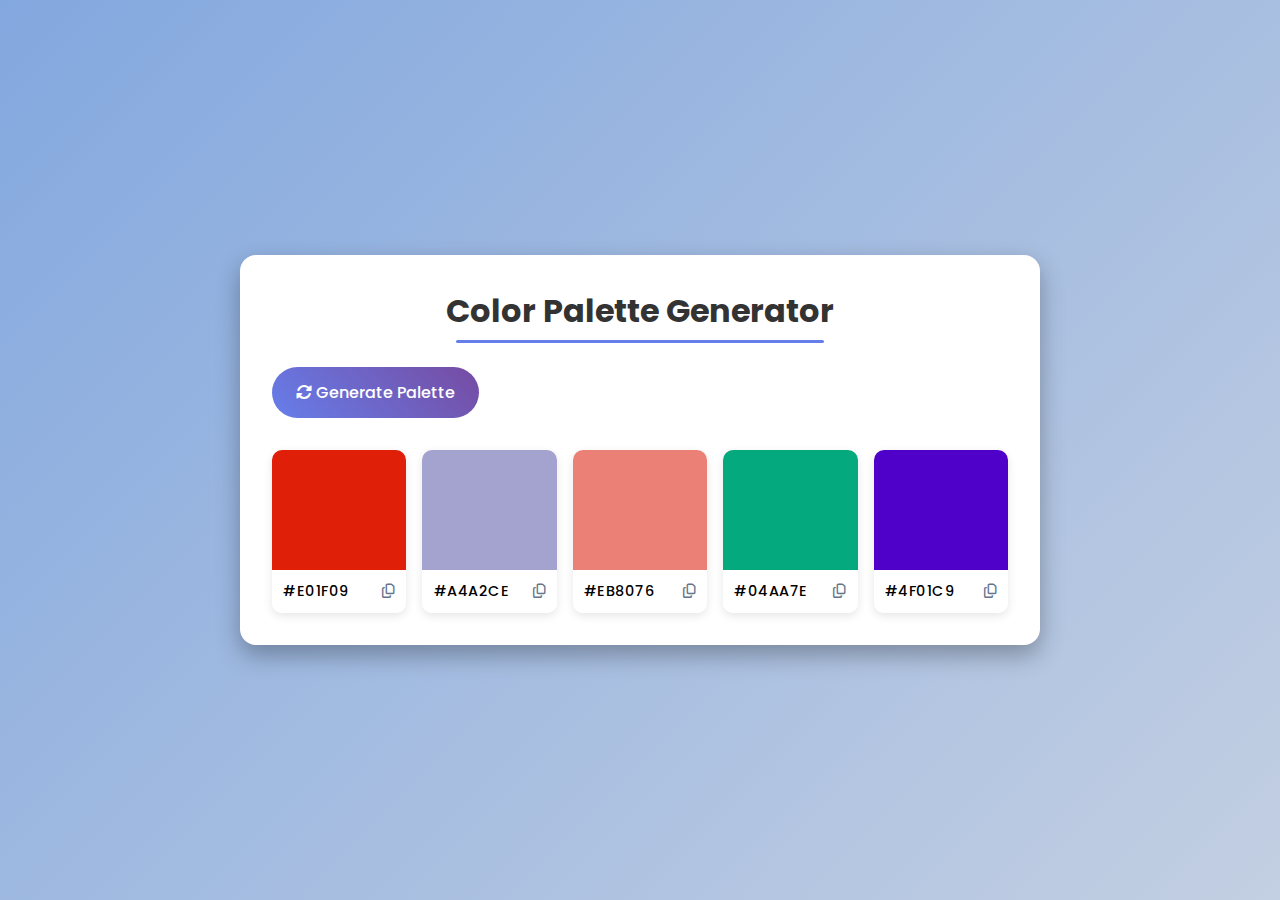
<file: Color Palette/index.html>
<!DOCTYPE html>
<html>
<head>
    <meta charset="UTF-8" />
    <title>Color Palette Generator</title>
    <link rel="stylesheet" href="style.css">
    <link rel="stylesheet" href="https://cdnjs.cloudflare.com/ajax/libs/font-awesome/6.7.2/css/all.min.css" integrity="sha512-Evv84Mr4kqVGRNSgIGL/F/aIDqQb7xQ2vcrdIwxfjThSH8CSR7PBEakCr51Ck+w+/U6swU2Im1vVX0SVk9ABhg==" crossorigin="anonymous" referrerpolicy="no-referrer" />
</head>
<body>
    <div class="main-container">
        <h1>Color Palette Generator</h1>

        <button id="generate-btn">
            <i class="fas fa-sync-alt"></i>
            Generate Palette
        </button>

        <div class="colors-container">
            
            <!--Color box 1-->
            <div class="color-box">
                <div class="color" style="background-color: #e1f5fe;"></div>
                <div class="color-info">
                    <span class="hex-value">#E1F5FE</span>
                    <i class="far fa-copy copy-btn" title="Copy to clipboard"></i>
                </div>
            </div>

            <!--Color box 2-->
            <div class="color-box">
                <div class="color" style="background-color: #b3e5fc;"></div>
                <div class="color-info">
                    <span class="hex-value">#B3E5FC</span>
                    <i class="far fa-copy copy-btn" title="Copy to clipboard"></i>
                </div>
            </div>

            <!--Color box 3-->
            <div class="color-box">
                <div class="color" style="background-color: #81d4fa;"></div>
                <div class="color-info">
                    <span class="hex-value">#81D4FA</span>
                    <i class="far fa-copy copy-btn" title="Copy to clipboard"></i>
                </div>
            </div>

            <!--Color box 4-->
            <div class="color-box">
                <div class="color" style="background-color: #4fc3f7;"></div>
                <div class="color-info">
                    <span class="hex-value">#4FC3F7</span>
                    <i class="far fa-copy copy-btn" title="Copy to clipboard"></i>
                </div>
            </div>

            <!--Color box 5-->
            <div class="color-box">
                <div class="color" style="background-color: #29b6f6;"></div>
                <div class="color-info">
                    <span class="hex-value">#29B6F6</span>
                    <i class="far fa-copy copy-btn" title="Copy to clipboard"></i>
                </div>
            </div>


        </div>

    </div>



    <script src="script.js"></script>
</body>
</html>
</file>
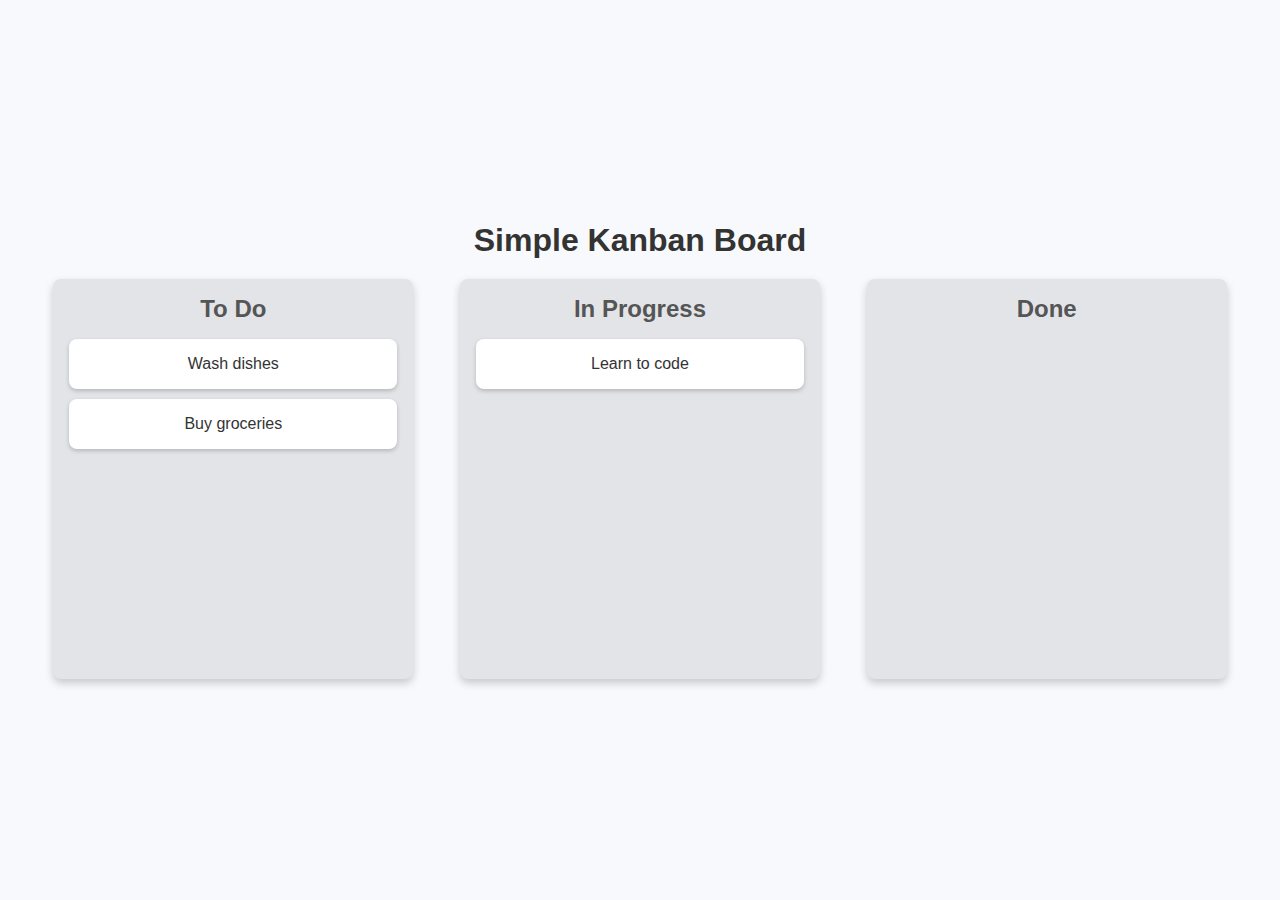
<file: Drag-N-Drop/index.html>
<!DOCTYPE html>
<html>
<head>
    <meta charset="UTF-8" />
    <title>Kanban board</title>
    <link rel="stylesheet" href="style.css">
</head>
<body>
     <div class="container">
        <h1>Simple Kanban Board</h1>
        
        <div class="board">
            <!--List 1-->
            <div class="list" id="list1">
                <h2>To Do</h2>
                <div class="card" draggable="true" id="card1">Wash dishes</div>
                <div class="card" draggable="true" id="card2">Buy groceries</div>
            </div>

            <!--List 2-->
            <div class="list" id="list2">
                <h2>In Progress</h2>
                <div class="card" draggable="true" id="card3">Learn to code</div>
            </div>

            <!--List 3-->
            <div class="list" id="list3">
                <h2>Done</h2>
            </div>
        </div>
     </div>

    <script src="script.js"></script>
</body>
</html>
</file>
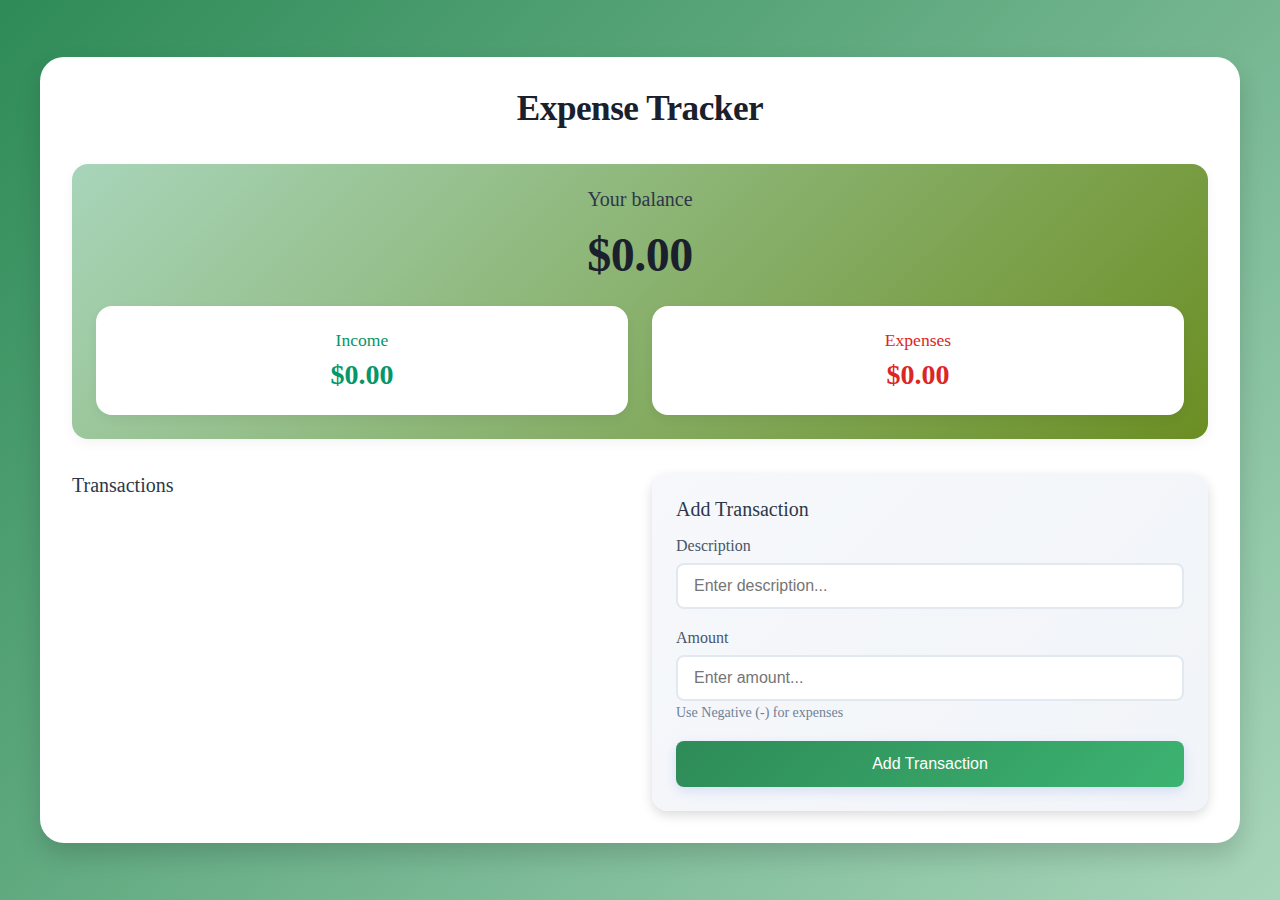
<file: Expense Tracker/index.html>
<!DOCTYPE html>
<html>
<head>
    <meta charset="UTF-8" />
    <title>Expense Tracker</title>
    <link rel="stylesheet" href="style.css">
</head>
<body>
    <div class="container">
        <h1>Expense Tracker</h1>
        <div class="overview-container">
            <h2>Your balance</h2>
            <h1 id="balance">$0.00</h1>
            
            <div class="total-info">
                <div class="income">
                    <h3>Income</h3>
                    <p id="income-amount">$0.00</p>
                </div>

                <div class="expenses">
                    <h3>Expenses</h3>
                    <p id="expense-amount">$0.00</p>
                </div>
            </div>
        </div>

        <div class="transactions">
            <div class="past-transactions">
                <h2>Transactions</h2>
                <ul id="transaction-list">

                </ul>
            </div>

            <div class="add-transactions">
                <h2>Add Transaction</h2>

                <form id="transaction-form">

                    <div class="form-group">
                        <label for="description">Description</label>
                        <input type="text" id="description" placeholder="Enter description..." required />
                    </div>

                    <div class="form-group">
                        <label for="amount">Amount</label>
                        <input type="number" id="amount" placeholder="Enter amount..." required />
                        <small>Use Negative (-) for expenses</small>
                    </div>

                    <button type="submit">Add Transaction</button>

                </form>
            </div>
        </div>

    </div>


    <script src="script.js"></script>
</body>
</html>
</file>
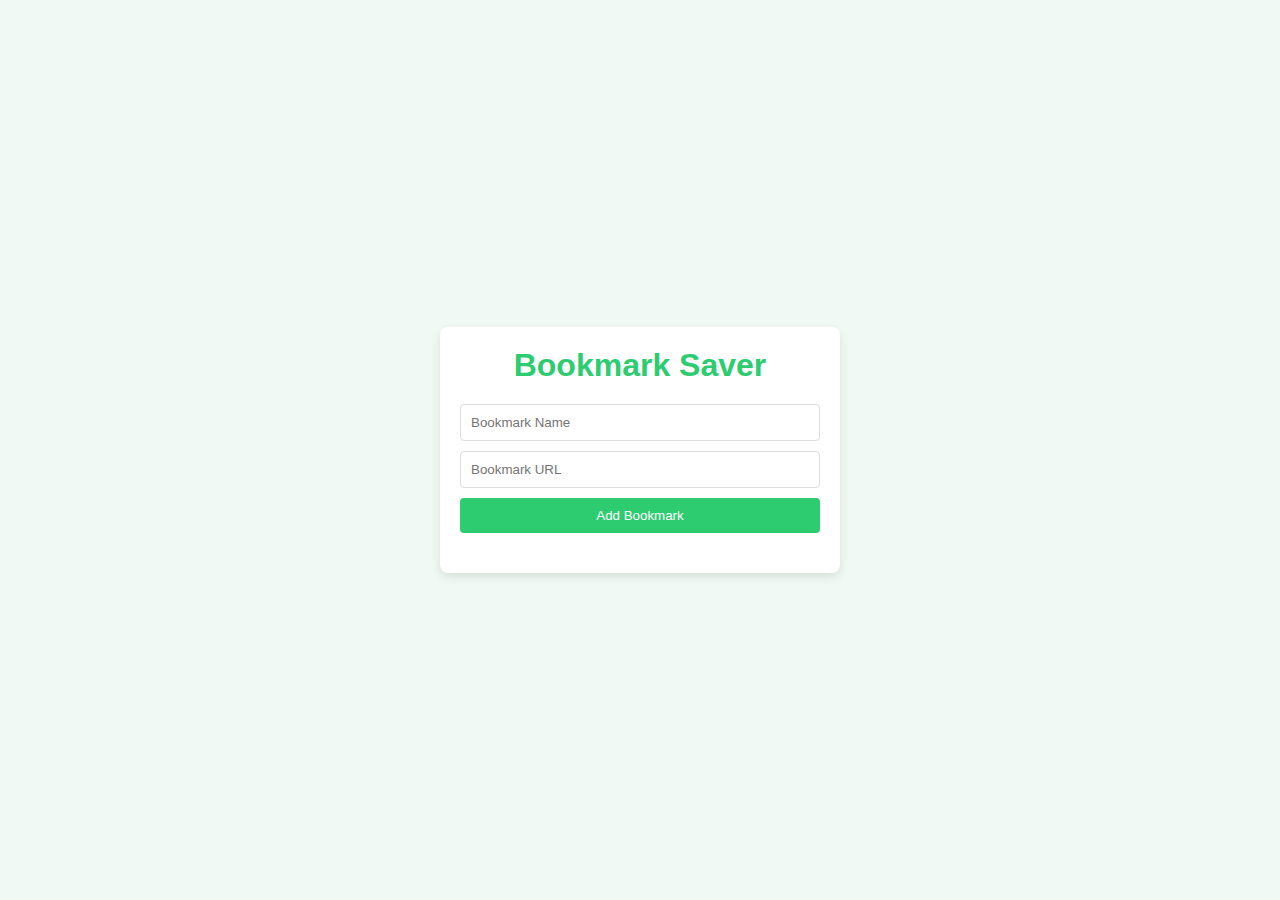
<file: URL Bookmarks/index.html>
<!DOCTYPE html>
<html>
<head>
    <meta charset="UTF-8" />
    <title>Bookmark Saver</title>
    <link rel="stylesheet" href="style.css">
</head>
<body>
    <div class="app-container">
        <h1>Bookmark Saver</h1>
        <div class="input-container">
            <input type="text" id="bookmark-name" placeholder="Bookmark Name">
            <input type="url" id="bookmark-url" placeholder="Bookmark URL">
            <button id="add-bookmark">Add Bookmark</button>
        </div>

        <ul id="bookmark-list"></ul>
    </div>

    <script src="script.js"></script>
</body>
</html>
</file>
<file: Color Palette/style.css>
@import url(https://fonts.googleapis.com/css?family=Poppins:100,100italic,200,200italic,300,300italic,regular,italic,500,500italic,600,600italic,700,700italic,800,800italic,900,900italic);

* {
    margin: 0;
    padding: 0;
    box-sizing: border-box;
    font-family: 'Poppins', sans-serif;
}

body {
    background: linear-gradient(135deg, #83a8df, #c3cfe2);
    min-height: 100vh;
    display: flex;
    align-items: center;
    justify-content: center;
    padding: 20px;
}

.main-container {
    background-color: #fff;
    border-radius: 1rem;
    padding: 2rem;
    width: 100%;
    max-width: 800px;
    box-shadow: 0 10px 25px rgba(0, 0, 0, 0.3);
}

h1 {
    text-align: center;
    margin-bottom: 1.5rem;
    color: #333;
    position: relative;
    padding-bottom: 0.5rem;
}

h1::after {
    content: "";
    position: absolute;
    bottom: 0;
    left: 50%;
    transform: translateX(-50%);
    width: 50%;
    height: 3px;
    background-color: #667eea;
    border-radius: 2px;
}

#generate-btn {
    background: linear-gradient(45deg, #667eea, #764ba2);
    color: white;
    border: none;
    padding: 0.8rem 1.5rem;
    cursor: pointer;
    border-radius: 50px;
    font-weight: 500;
    margin-bottom: 2rem;
    font-size: 1rem;
}

#generate-btn:hover {
    transform: translateY(-2px);
    box-shadow: 0 6px 10px rgba(102, 126, 234, 0.3);
}

#generate-btn:active {
    transform: translateY(0);
}

.colors-container {
    display: grid;
    gap: 1rem;
    grid-template-columns: repeat(auto-fit, minmax(130px, 1fr));
}

.color-box {
    border-radius: 10px;
    overflow: hidden;
    box-shadow: 0 3px 10px rgba(0, 0, 0, 0.1);
    transition: transform 0.2s;
}

.color-box:hover{
    transform: translateY(-5px);
}

.color {
    height: 120px;
    cursor: pointer;
}

.color-info {
    background-color: #fff;
    padding: 0.7rem;
    display: flex;
    align-items: center;
    justify-content: space-between;
    font-size: 0.9rem;
}

.hex-value {
    font-weight: 500;
    letter-spacing: 0.5px;
}

.copy-btn {
    cursor: pointer;
    color: #64748b;
    transition: color 0.2s;
}

.copy-btn:hover {
    color: #667eea;
}

@media(max-width:768px){
    .colors-container{
        grid-template-columns: repeat(auto-fit, minmax(100px, 1fr));
    }
}
</file>
<file: Drag-N-Drop/style.css>
* {
    padding: 0;
    margin: 0;
    box-sizing: border-box;
}

body {
    font-family: sans-serif;
    background-color: #f7f9fc;
    display: flex;
    justify-content: center;
    align-items: center;
    min-height: 100vh;
}

.container {
    text-align: center;
    width: 100%;
    padding: 1.2rem;
}

h1 {
    color: #333;
    margin-bottom: 20px;
    font-size: 2rem;
}

.board {
    display: flex;
    justify-content: space-around;
    align-items: flex-start;
    width: 100%;
    max-width: 1200px;
    margin: 0 auto;
    gap: 20px;
}

.list {
    background-color: #e3e4e8;
    padding: 1rem;
    border-radius: 8px;
    width: 30%;
    min-height: 400px;
    box-shadow: 0 4px 8px rgba(0, 0, 0, 0.2);
}

.list h2{
    color: #555;
    margin-bottom: 1rem;
    font-size: 1.5rem;
}

.card {
    background-color: white;
    color: #333;
    padding: 1rem;
    margin-bottom: 10px;
    border-radius: 8px;
    cursor: grab;
    box-shadow: 0 2px 4px rgba(0, 0, 0, 0.2);
    transition: transform 0.2s, box-shadow 0.2s;
}

.card:active {
    cursor: grabbing;
    transform: scale(1.05);
    box-shadow: 0 4px 8px rgba(0, 0, 0, 0.2);
}

.list.over{
    background-color: #d1d3d8;
}

@media (max-width:768px){
    .board{
        flex-direction: column;
        align-items: center;
    }

    .list{
        width: 80%;
        margin-bottom: 20px;
    }
}
</file>
<file: Expense Tracker/style.css>
* {
    padding: 0;
    margin: 0;
    box-sizing: border-box;
}

body {
    background: linear-gradient(135deg, #2e8b57, #a8d5ba);
    display: flex;
    justify-content: center;
    align-items: center;
    min-height: 100vh;
    padding: 20px;
    color: #2d3436;
}


.container {
    width: 100%;
    max-width: 1200px;
    background-color: #fff;
    padding: 2rem;
    border-radius: 24px;
    box-shadow: 0 12px 24px rgba(0, 0, 0, 0.15);
}

h1 {
    text-align: center;
    color: #1a202c;
    margin-bottom: 35px;
    font-size: 2.2rem;
    font-weight: 600;
    letter-spacing: -0.5px;
}

h2 {
    color: #2d3748;
    margin-bottom: 1rem;
    font-size: 1.25rem;
    font-weight: 500;
}

.overview-container {
    text-align: center;
    background: linear-gradient(135deg, #a8d5ba, #6b8e23);
    border-radius: 1rem;
    padding: 24px;
    margin-bottom: 35px;
    box-shadow: 0 4px 12px rgba(0, 0, 0, 0.05);
}

.overview-container h1 {
    font-size: 3rem;
    margin: 15px 0;
}

.total-info {
    display: grid;
    grid-template-columns: 1fr 1fr;
    gap: 24px;
    margin-top: 24px;
}

.transactions {
    display: grid;
    grid-template-columns: 1fr 1fr;
    gap: 24px;
}

.income, .expenses {
    background-color: #fff;
    padding: 24px;
    border-radius: 1rem;
    box-shadow: 0 4px 12px rgba(0, 0, 0, 0.05);
    transition: transform 0.2s ease;
}

.income:hover, .expenses:hover {
    transform: translateY(-2px);
}

.income h3 {
    color: #059669;
    font-size: 1.1rem;
    font-weight: 500;
}

.expenses h3 {
    color: #dc2626;
    font-size: 1.1rem;
    font-weight: 500;
}

.income p, .expenses p {
    margin-top: 8px;
    font-size: 1.75rem;
    font-weight: 600;
}

.income p {
    color: #059669;
}

.expenses p {
    color: #dc2626;
}

.past-transactions {
    height: 100%;
    display: flex;
    flex-direction: column;
}

#transaction-list {
    list-style: none;
    max-height: 500px;
    overflow-y: auto;
    padding-right: 8px;
    flex-grow: 1;
}

#transaction-list::-webkit-scrollbar {
    width: 8px;
}

#transaction-list::-webkit-scrollbar-track {
    background-color: #f1f1f1;
    border-radius: 4px;
}

#transaction-list::-webkit-scrollbar-thumb {
    background-color: #cbd5e0;
    border-radius: 4px;
}

#transaction-list::-webkit-slider-thumb:hover {
    background-color: #a0aec0;
}

.transaction {
    display: flex;
    justify-content: space-between;
    align-items: center;
    padding: 1rem 1.2rem;
    margin-bottom: 12px;
    border-radius: 12px;
    background-color: #fff;
    box-shadow: 0 2px 8px rgba(0, 0, 0, 0.05);
    transition: all 0.2s ease;
    border-right: 5px solid;
    animation: slideIn 0.3s ease;
}

@keyframes slideIn {
    from{
        opacity: 0;
        transform: translateX(-20px);
    }

    to{
        opacity: 1;
        transform: translateX(0px);
    }
}

.transaction:hover {
    transform: translateX(4px);
    box-shadow: 0 4px 12px rgba(0, 0, 0, 0.1);
}

.transaction.income {
    border-right-color: #059669;
}

.transaction.expenses {
    border-right-color: #dc2626;
}

.transaction .delete-btn {
    background: none;
    border: none;
    color: #dc2626;
    cursor: pointer;
    font-size: 1.4rem;
    opacity: 0;
    transition: all 0.2s ease;
    padding: 4px 8px;
    border-radius: 4px;
    margin-left: 12px;
}

.transaction:hover .delete-btn {
    opacity: 1;
}

.transaction .delete-btn:hover{
    background-color: #fee2e2;
    transform: scale(1.1);
}

.add-transactions {
    background: linear-gradient(135deg, #f6f8fb, #f1f4f8);
    padding: 24px;
    border-radius: 16px;
    box-shadow: 0 4px 12px rgba(0, 0, 0, 0.15);
    height: 100%;
    display: flex;
    flex-direction: column;
}

.add-transactions form {
    height: 100%;
    display: flex;
    flex-direction: column;
}

.form-group {
    margin-bottom: 20px;
}

label {
    display: block;
    margin-bottom: 8px;
    color: #4a5568;
    font-weight: 500;
}

input {
    width: 100%;
    padding: 12px 16px;
    border: 2px solid #e2e8f0;
    border-radius: 8px;
    font-size: 1rem;
    transition: all 0.2s ease;
    background-color: #fff;
}

input:focus {
    outline: none;
    border-color: #667eea;
    box-shadow: 0 0 0 3px rgba(102, 126, 234, 0.1);
}

input:hover{
    border-color: #cbd5e0;
}

small {
    color: #718096;
    font-size: 0.875rem;
    margin-top: 4px;
    display: block;
}

button[type="submit"] {
    width: 100%;
    padding: 14px;
    background: linear-gradient(135deg, #2e8b57 0%, #3cb371 100%);
    color: white;
    border: none;
    border-radius: 8px;
    cursor: pointer;
    font-size: 1rem;
    font-weight: 500;
    transition: all 0.2 ease;
    box-shadow: 0 4px 12px rgba(102, 126, 234, 0.2);
    margin-top: auto;
}

button[type="submit"]:hover{
    transform: translateY(-2px);
    box-shadow: 0 6px 16px rgba(102, 126, 234, 0.3);
}

button[type="submit"]:active {
    transform: translateY(0);
}

@media (max-width: 900px) {
    .transactions {
        grid-template-columns: 1fr;
    }

    #transaction-list {
        max-height: 300px;
    }
}

@media (max-width: 480px){
    .container {
        padding: 24px;
    }

    .overview-container {
        grid-template-columns: 1fr;
        gap: 16px;
    }

    .total-info h1 {
        font-size: 2.5rem;
    }

    .income p, .expenses p {
        font-size: 1.5rem;
    }

    .transaction {
        padding: 14px 16px;
    }

    h1 {
        font-size: 1.8rem;
    }
}
</file>
<file: URL Bookmarks/style.css>
*{
    margin: 0;
    padding: 0;
    box-sizing: border-box;
}

body {
    font-family: sans-serif;
    background-color: #f0f9f4;
    color: #333;
    display: flex;
    justify-content: center;
    align-items: center;
    height: 100vh;
}

.app-container {
    background-color: #fff;
    padding: 20px;
    border-radius: 8px;
    box-shadow: 0 4px 10px rgba(0, 0, 0, 0.1);
    max-width: 400px;
    width: 90%;
    text-align: center;
}

h1{
    color: #2ecc71;
    margin-bottom: 20px;
}

.input-container {
    display: flex;
    flex-direction: column;
    gap: 10px;
    margin-bottom: 20px;
}

input {
    padding: 10px;
    border-radius: 4px;
    border: 1px solid #ddd;
}

button {
    padding: 10px;
    background-color: #2ecc71;
    color: white;
    border: none;
    border-radius: 4px;
    cursor: pointer;
    transition: background-color 0.3s ease;
}

button:hover {
    background-color: #27ae60;
}

#bookmark-list {
    list-style: none;
    padding: 0;
}

#bookmark-list li {
    background-color: #f9f9f9;
    padding: 10px;
    border: 1px solid #ddd;
    border-radius: 4px;
    margin-bottom: 10px;
    display: flex;
    justify-content: space-between;
    align-items: center;
}

#bookmark-list a {
    color: #2ecc71;
    text-decoration: none;
}

#bookmark-list button {
    background-color: #e74c3c;
    padding: 5px 10px;
}

#bookmark-list button:hover {
    background-color: #c0392b;
}
</file>
